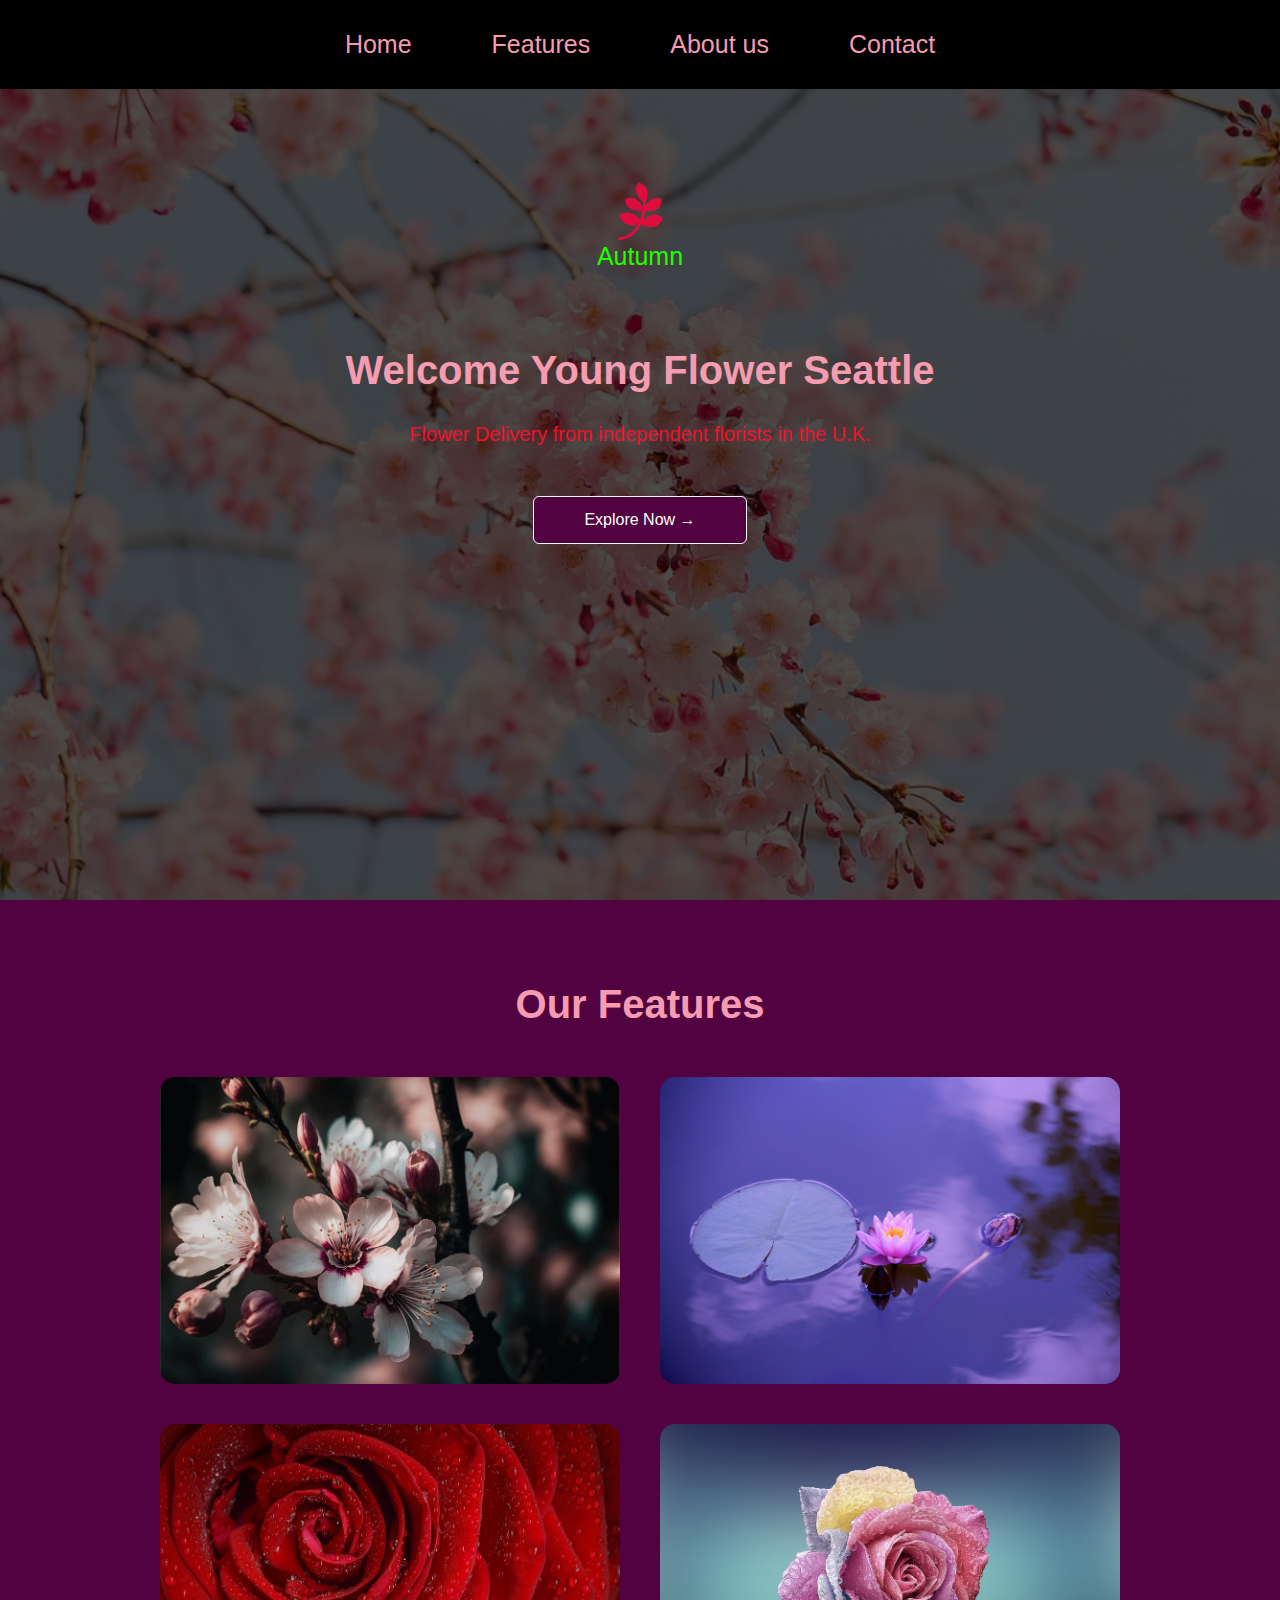
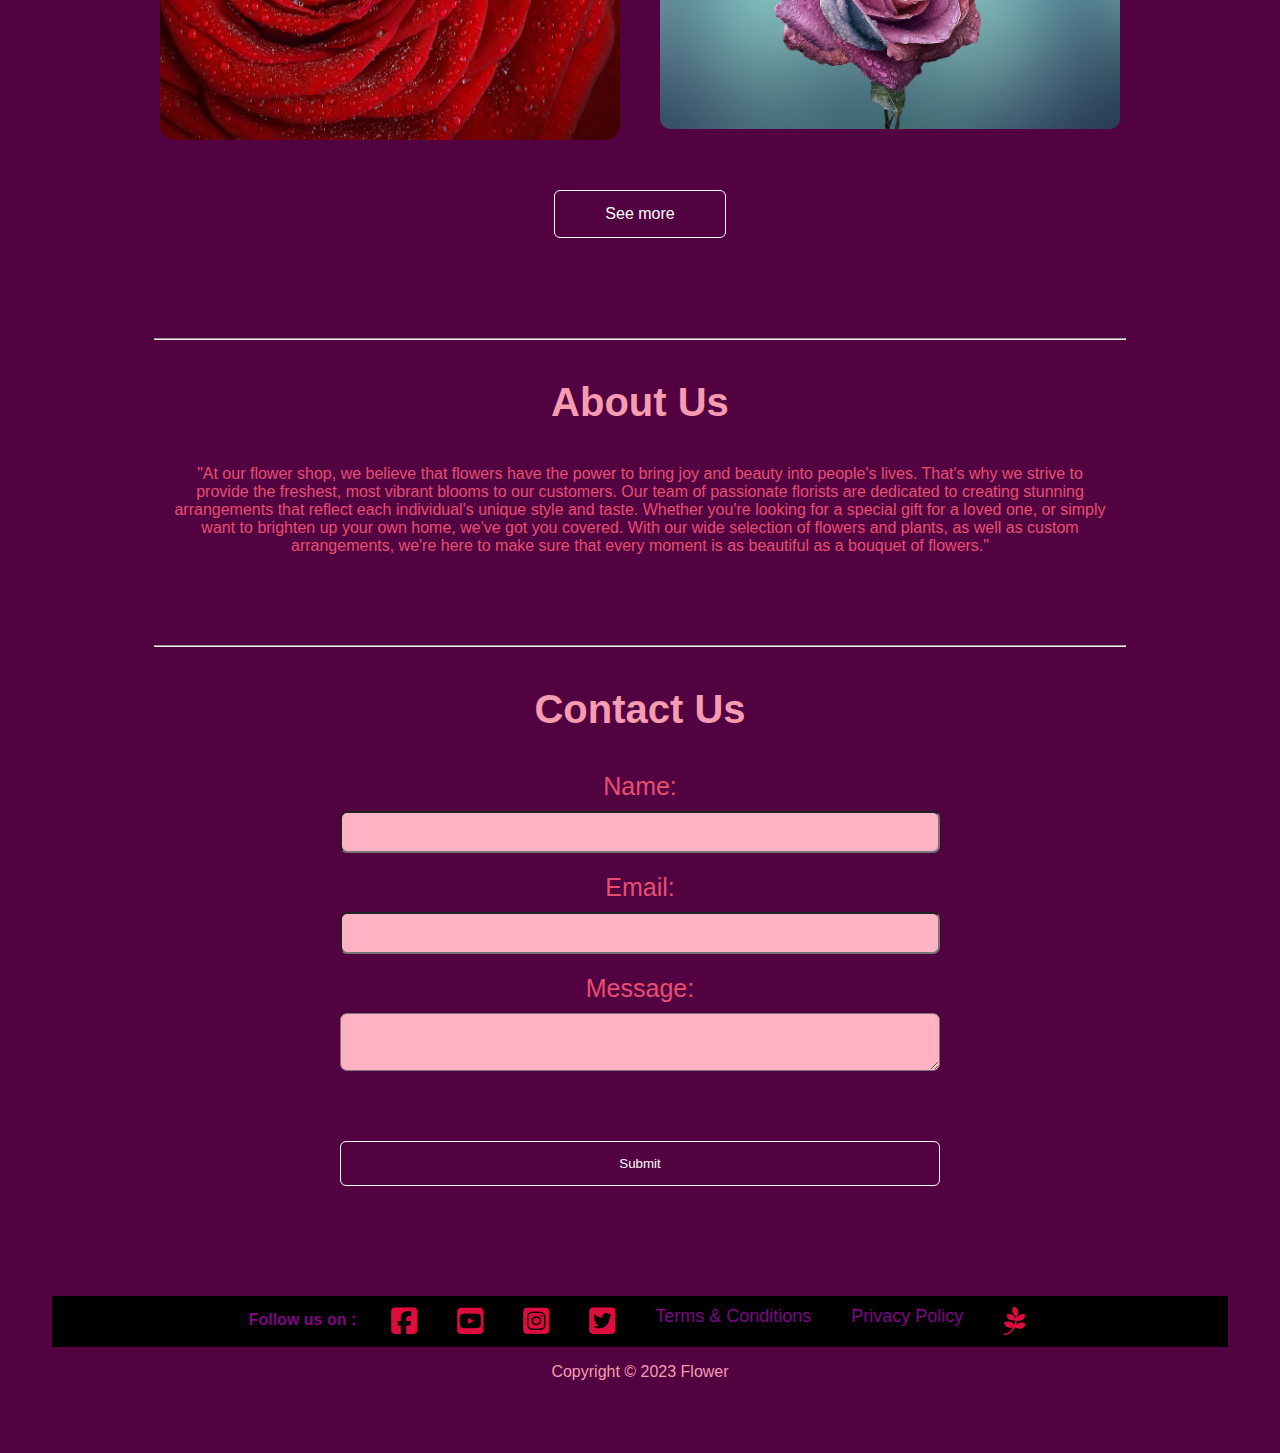
<file: Oasis-Infobyte-main/TASK1- LANDING PAGE/index.html>
<!DOCTYPE html>
<html>
  <head>
    <meta charset="UTF-8" />
    <meta name="viewport" content="width=device-width, initial-scale=1.0" />
    <link rel="stylesheet" href="style.css" />
    <link rel="stylesheet" href="https://cdnjs.cloudflare.com/ajax/libs/font-awesome/6.3.0/css/all.min.css">
    <title>My High-Level Landing Page</title>
  </head>
  <body>
    <header id="home">
      <div class="container">
        <nav>
          <ul>
            <li><a href="#home">Home</a></li>
            <li><a href="#feature">Features</a></li>
            <li><a href="#about-us">About us</a></li>
            <li><a href="#contact-us">Contact</a></li>
          </ul>
        </nav>
        <div class="logo">
          <i class="fa-brands fa-pagelines"></i>
          <p>Autumn</p>
        </div>
        <h1>Welcome Young Flower Seattle</h1>
        <p>Flower Delivery from independent florists in the U.K.</p>
        <a href="#" class="btn">Explore Now &#8594;</a>

    </header>
  
    <main>
        <div id="feature">
          <div class="container">
              <h1 class="sub-title">Our Features</h1>
              <div class="work-list">
                  <div class="work">
                      <img src="images/d1.webp">
                      <div class="layer">
                          <h3>Cherry Blossom</h3>
                          <p>Flowers have been a symbol of love, gratitude, and beauty for centuries. Their bright colors and sweet fragrance bring a touch of nature into our lives and lift our spirits.</p>
                          <a href="#" ><i class="fa-solid fa-images"></i></a>
                      </div>
  
                  </div>
                  <div class="work">
                      <img src="images/d2.jpg">
                      <div class="layer">
                          <h3>Heaven Scent</h3>
                          <p>Flowers have been a symbol of love, gratitude, and beauty for centuries. Their bright colors and sweet fragrance bring a touch of nature into our lives and lift our spirits.</p>
                          <a href="#" ><i class="fa-solid fa-images"></i></a>
                      </div>
  
                  </div>

                  <div class="work">
                    <img src="images/d4.jpg">
                    <div class="layer">
                        <h3>Valentine's Special</h3>
                        <p>Flowers have been a symbol of love, gratitude, and beauty for centuries. Their bright colors and sweet fragrance bring a touch of nature into our lives and lift our spirits.</p>
                        <a href="#"><i class="fa-solid fa-images"></i></a>
                    </div>

                </div>
                  
                  <div class="work">
                      <img src="images/d3.jpg">
                      <div class="layer">
                          <h3>Winter Fresh</h3>
                          <p>Flowers have been a symbol of love, gratitude, and beauty for centuries. Their bright colors and sweet fragrance bring a touch of nature into our lives and lift our spirits.</p>
                          <a href="#"><i class="fa-solid fa-images"></i></a>
                      </div>
                  </div>
              </div>
              <a href="#" class="btn">See more</a>
          </div>
      </div>
      <hr>
      <section id="about-us">
        <div class="about">
        <h2>About Us</h2>
        <p>"At our flower shop, we believe that flowers have the power to bring joy and beauty into people's lives. That's why we strive to provide the freshest, most vibrant blooms to our customers. Our team of passionate florists are dedicated to creating stunning arrangements that reflect each individual's unique style and taste. Whether you're looking for a special gift for a loved one, or simply want to brighten up your own home, we've got you covered. With our wide selection of flowers and plants, as well as custom arrangements, we're here to make sure that every moment is as beautiful as a bouquet of flowers."</p>
        </div>
      </section>
      <hr>
      <section id="contact-us">
        <h2>Contact Us</h2>
        <div class="form">
        <form action="submit-form.php" method="post">
          <label for="name">Name:</label>
          <input type="text" id="name" name="name" required>
      
          <label for="email">Email:</label>
          <input type="email" id="email" name="email" required>
      
          <label for="message">Message:</label>
          <textarea id="message" name="message" required></textarea>
      
          <input type="submit" value="Submit" class="btn">
        </form>
        </div>
      </section>

      <footer>
        <nav> 
          
          <h4>Follow us on :</h4>
          <ul>
            <li><a href="#"><i class="fa-brands fa-square-facebook"></i></a></li>
            <li><a href="#"><i class="fa-brands fa-square-youtube"></i></a></li>
            <li><a href="#"><i class="fa-brands fa-square-instagram"></i></a></li>
            <li><a href="#"><i class="fa-brands fa-square-twitter"></i></a></li>
            <li><a href="#">Terms & Conditions</a></li>
            <li><a href="#">Privacy Policy</a></li>
            <li><a href="#"><i class="fa-brands fa-pagelines"></i></a></li>
          </ul>
        </nav>
        <p>Copyright &copy; 2023 Flower</p>
      </footer>
      
      
      

      
    </main>
    
  </body>
</html>
</file>
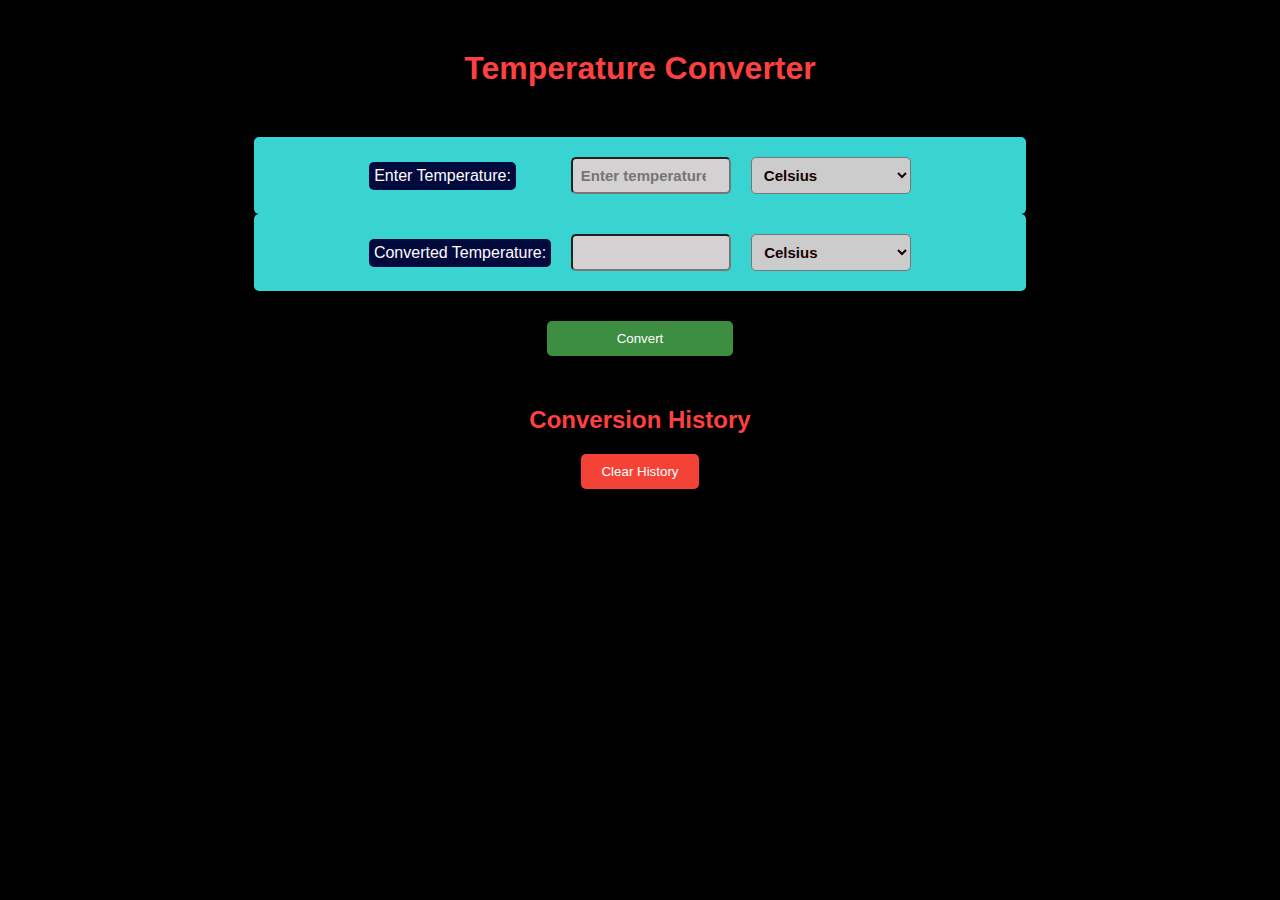
<file: Oasis-Infobyte-main/TASK3- TEMPERATURE CONVERTER WEBSITE/index.html>
<!DOCTYPE html>
<html>
  <head>
    <title>Temperature Converter</title>
    <link rel="stylesheet" href="style.css">
  </head>
  <body>
    <div class="container">
      <h1>Temperature Converter</h1>
      <div class="converter">
        <div class="input-group">
          <label for="input-temp">Enter Temperature:</label>
          <input type="number" id="input-temp" class="temp" placeholder="Enter temperature">
          <select id="input-unit">
            <option value="celsius">Celsius</option>
            <option value="fahrenheit">Fahrenheit</option>
            <option value="kelvin">Kelvin</option>
          </select>
        </div>
        <div class="output-group">
          <label for="output-temp">Converted Temperature:</label>
          <input type="number" id="output-temp" readonly>
          <select id="output-unit">
            <option value="celsius">Celsius</option>
            <option value="fahrenheit">Fahrenheit</option>
            <option value="kelvin">Kelvin</option>
          </select>
        </div>
        <button id="convert-btn" onclick="convertTemp()">Convert</button>
      </div>
      <div class="history">
        <h2>Conversion History</h2>
        <ul id="history-list"></ul>
        <button id="clear-history-btn" onclick="clearHistory()">Clear History</button>
      </div>
    </div>
    <script src="script.js"></script>
  </body>
</html>
</file>
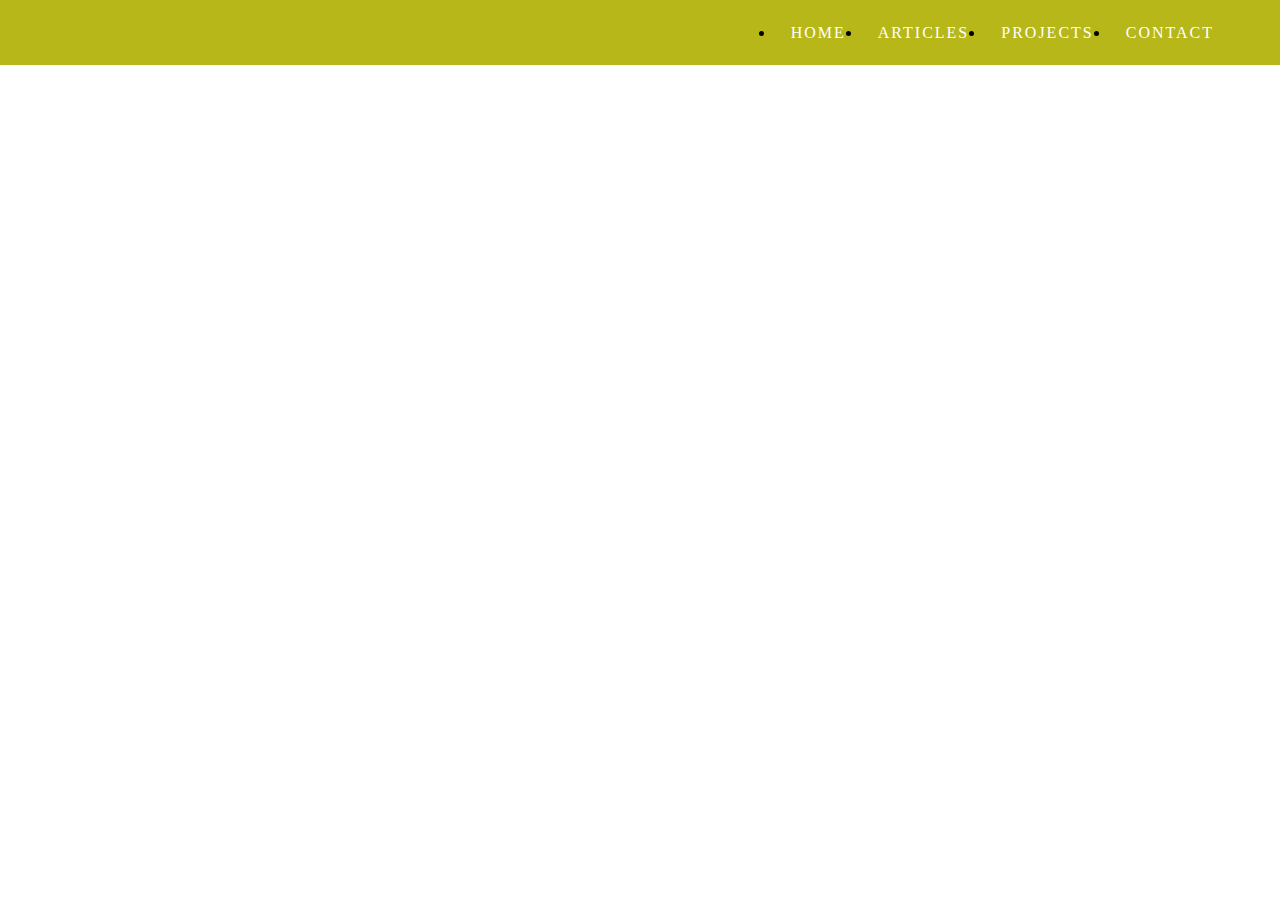
<file: Oasis-Infobyte-main/TASK2- PORTFOLIO/iphone12pro.html>
<!DOCTYPE html>
<html lang="en">
<head>
    <meta charset="UTF-8">
    <meta http-equiv="X-UA-Compatible" content="IE=edge">
    <meta name="viewport" content="width=device-width, initial-scale=1.0">
    <title>Document</title>
    <link rel="stylesheet" href="style.css">
</head>
<body>
    <div class="nav new">
        <ul>
            <li> <a href="contact.html"> CONTACT </a> </li>
            <li> <a href="projects.html"> PROJECTS </a> </li>
            <li> <a href="articles.html"> ARTICLES </a> </li>
            <li> <a href="index.html"> HOME </a> </li>
        </ul>
    </div>
</body>
</html>
</file>
<file: Oasis-Infobyte-main/TASK1- LANDING PAGE/style.css>
* {
  margin: 0;
  padding: 0;
  font-family: 'poppins', sans-serif;
  box-sizing: border-box;
  /* color: #fff; */
}

body {
  font-family: Arial, sans-serif;
  margin: 0;
  padding: 0;
  background-color: rgb(82, 2, 65);
}

header {
  width: 100%;
  height: 100vh;
  background-image: linear-gradient(rgba(0, 0, 0, 0.7), rgba(0, 0, 0, 0.7)), url(images/bg4.jpg);
  background-size: cover;
  background-position: center;
  background-color: rgb(0, 0, 0);
  text-align: center;
}

.logo i {
  color: #df0d3e;
  font-size: 60px;
  margin-top: 6%;
  cursor: pointer;

}

.logo p {
  color: #1eff00;
  margin-top: 0;
  font-size: 25px;
  /* font-family: Georgia, 'Times New Roman', Times, serif; */
  /* font-family: 'Segoe UI', Tahoma, Geneva, Verdana, sans-serif; */
  font-family: Verdana, Geneva, Tahoma, sans-serif;
}

.container {
  width: 100%;
}

header h1 {
  margin-top: 6%;
  font-size: 40px;
  color: #f59cb1;
}

header p {
  font-size: 20px;
  margin-top: 30px;
  color: #ef112b;
}

.btn {
  display: inline-block;
  background: rgb(82, 2, 65);
  color: #e84e72;
  padding: 12px 30px;
  margin: 40px 0;
  border-radius: 30px;
  transition: 0.5s;
  text-decoration: none;
}

nav {
  
  background-color: rgb(0, 0, 0);
  display: flex;
  justify-content: center;
  margin-bottom: 1em;
  width: 100%;
  
}

nav ul {
  display: flex;
  list-style: none;
  margin: 20px;
  padding: 10px;
}

nav li {
  margin: 0 40px;
  
}

nav a {
  color: #f59cb1;
  text-decoration: none;
  font-size: 25px;
  font-family: Arial, Helvetica, sans-serif;
}

nav a:hover {
  color: #df0d3e;
}


main {
  display: flex;
  flex-direction: column;
  align-items: center;
  padding: 2em;
}


/* #about h2 {
  margin-top: 20px;
  font-size: 40px;
  text-align: center;
 } */

#about p {
  margin: 30px;
  font-size: 20px;
  line-height: 30px;
  text-align: center;
}

section h2 {
  font-size: 40px;
  text-align: center;
}

/* ------------------------------------------------------------------ */
#feature {
  padding: 50px 0;

}

.container h1 {
  font-size: 40px;
}

.sub-title {
  color: #f59cb1;
  text-align: center;
}

.work-list {
  display: grid;
  grid-template-columns: repeat(auto-fit, minmax(350px, 1fr));
  grid-gap: 40px;
  margin-top: 50px;
}

.work {
  border-radius: 15px;
  position: relative;
  overflow: hidden;
}

.work img {
  width: 100%;
  border-radius: 10px;
  display: block;
  transition: transform 0.5s;
}

.layer {
  width: 100%;
  height: 0;
  background: linear-gradient(rgba(0, 0, 0, 0.4), rgb(82, 2, 65));
  border-radius: 10px;
  position: absolute;
  left: 0;
  bottom: 0;
  overflow: hidden;
  display: flex;
  align-items: center;
  justify-content: center;
  flex-direction: column;
  padding: 0 40px;
  text-align: center;
  font-size: 14px;
  transition: height 0.5s;
  color: #fff;


}

.layer h3 {
  color: #fff;
  font-weight: 600;
  margin-bottom: 20px;
}

.layer a {
  margin-top: 20px;
  color: #df0d3e;
  text-decoration: none;
  font-size: 23px;
  line-height: 60px;
  background: #fff;
  width: 60px;
  height: 60px;
  border-radius: 20%;
  text-align: center;

}

.work:hover img {
  transform: scale(1.1);
}

.work:hover .layer {
  height: 100%;
}

.btn {
  display: block;
  margin: 50px auto;
  width: fit-content;
  border: 1px solid #ffffff;
  padding: 14px 50px;
  border-radius: 6px;
  text-decoration: none;
  color: #fff;
  cursor: pointer;


}

.btn:hover {
  background: #df0d3e;
}

/* ----------------------------------------------------------------- */

hr {
  width: 80%;
}

/* ------------------about ------------------------------ */
section {
  padding: 40px;
  text-align: center;
}

.about p {
  margin: 0 100px;
  margin-bottom: 50px;
  color: #e84e72;
  text-align: center;
  font-family: 'Trebuchet MS', 'Lucida Sans Unicode', 'Lucida Grande', 'Lucida Sans', Arial, sans-serif;
}

h2 {
  color: #f59cb1;
  margin-bottom: 40px;
}

/* ======================================== */
section {
  padding: 40px;
  text-align: center;
}

form {
  display: flex;
  flex-direction: column;
  align-items: center;
  width: 600px;
}

label {
  font-size: 25px;
  color: #e84e72;
  margin-bottom: 10px;
}

input[type="text"],
input[type="email"],
textarea {
  padding: 10px;
  width: 100%;
  margin-bottom: 20px;
  font-size: 16px;
  box-sizing: border-box;
  border-radius: 7px;
  background-color: #feb2c3;
}


input[type="submit"] {
  width: 600px;
  /* padding: 10px 20px; */
  background-color: rgb(82, 2, 65);
  /* color: white; */
  /* border: none; */
  /* cursor: pointer; */
}

input[type="submit"]:hover {
  background: #df0d3e;
}

/* --------------------------------------------------------- */
footer {
  width: 100%;
  padding: 20px;
  text-align: center;
  /* background-color: #333; */
  color: white;
  box-sizing: border-box;
}

footer p {
  color: #f59cb1;
  margin-bottom: 20px;
}

footer h4 {
  margin: 15px;
  color: #7f0686;
}

footer nav ul {
  display: flex;
  justify-content: center;
  list-style: none;
  margin: 0;
  padding: 0;
}

footer nav ul li {
  margin: 10px 20px;
}

footer nav a {
  font-size: 18px;
  color: #7f0686;
  text-decoration: none;
}

.fa-brands {
  color: #df0d3e;
  font-size: 30px;
}
.fa-brands:hover{
  color: #f59cb1;
}
</file>
<file: Oasis-Infobyte-main/TASK3- TEMPERATURE CONVERTER WEBSITE/style.css>
* {
    box-sizing: border-box;
    background-color: black;
    color: beige;
  }
  
  body {
    font-family: Arial, sans-serif;
    text-align: center;
  }
  
  .container {
    margin: 50px auto;
    max-width: 800px;
    /* background-color: #3e8e41; */
  }
  
  h1 {
    color: #fd4040;
    margin-top: 0;
  }
  
  .converter {
   /* background-color: #3e8e41; */
    margin: 50px auto;
    display: flex;
    flex-direction: column;
    align-items: center;
  }
  
  .input-group, .output-group {
    padding: 10px 105px;
    display: flex;
    align-items: center;
    background-color: #39d4d1;
    border-radius: 5px;
    
  }
  .input-group label{
    border-radius: 5px;
    background-color: #02093d;
    padding: 5px;
    color: #fffcfc;
  }
  .output-group label{
    border-radius: 5px;
    background-color: #02093d;
    padding: 5px;
    color: #fffcfc;
  }
  
  .input-group label, .output-group label, select, input {
    margin: 10px;
    
  }
  .temp{
    margin-left: 45px;
  }
  
  input {
    
    font-size: 15px;
    font-weight: 600;
    padding: 8px;
    border-radius: 5px;
    color: #170201;
    background-color: #d3d1d1;
    width: 160px;
  }
  
  select {
    width: 100px;
    font-size: 15px;
    font-weight: 600;
    padding: 8px;
    border-radius: 5px;
    color: #170201;
    background-color: #ccc;
    width: 160px;
  }
  #convert-btn{
    margin-top: 30px;
    padding: 10px 70px;
  }
  
  button {
    /* margin-top: 10px; */
    background-color: #3e8e41;
    color: white;
    padding: 10px 20px;
    border: none;
    border-radius: 5px;
    cursor: pointer;
  }
  
  button:hover {
    background-color: #13be19;
  }
  
  .history {
    margin: 50px auto;
  }
  
  .history h2 {
    color: #fd4040;
    margin-top: 0;
  }
  
  #history-list {
    list-style: none;
    padding: 0;
    margin: 0;
  }
  
  .history-item {
    margin: 10px;
    padding: 10px;
    border: 1px solid #ccc;
    border-radius: 5px;
    display: flex;
    justify-content: space-between;
  }
  
  .history-item span {
    margin-right: 10px;
  }
  
  #clear-history-btn {
    background-color: #f44336;
  }
</file>
<file: Oasis-Infobyte-main/TASK2- PORTFOLIO/style.css>
*{
    padding: 0;
    margin: 0;
    box-sizing: border-box;
}
@import url('https://fonts.googleapis.com/css2?family=Licorice&family=Orelega+One&family=Roboto+Mono&display=swap');
@import url('https://fonts.googleapis.com/css2?family=Licorice&family=Orelega+One&family=Roboto+Mono&display=swap');
@import url('https://fonts.googleapis.com/css2?family=Licorice&family=Orelega+One&family=Roboto+Mono&display=swap');


.nav {
    list-style-type: none;
    margin: 0;
    padding: 0;
    padding-right: 50px;
    padding-top: 10px;
    padding-bottom: 10px;
    overflow: hidden;
    background-color:black;
    height: 65px;
    letter-spacing: 2px;
  }
  
  li {
    float: right;
  }
  
  li a {
    display: block;
    color: white;
    text-align: center;
    padding: 14px 16px;
    text-decoration: none;
  }
  
  /* Change the link color to #111 (black) on hover */
  li a:hover {
    background-color:rgb(57, 56, 56);
  }

.mid{

    /* background-image: url("bg1.jpg"); */
    font-size: 54px;
    height: 400px;
    padding-left: 54px;
    padding-top: 80px;
}

.img{
    background-image: url("bg1.jpg");
    height: 600px;
    width: 1518px;
    top: -200px;
    left: -1px;
}
.mid1{
    font-family: 'Licorice', cursive;
    font-family: 'Orelega One', cursive;
    font-family: 'Roboto Mono', monospace;

}
.mid2{
    font-size: 36px;
    
}

.main{
    /* border: 2px solid red; */
    height:700px;
    font-size: 20px;
    padding: 30px;
    padding-left: 50px;
    padding-top: 70px;
    text-align: justify;
    background-color: rgb(174, 165, 165);
}

.bottom{
    height: 40px;
    font-size: 20px;
    padding: 20px;
    padding-bottom: 5px;    
    padding-top: 5px;    
    background-color: black;
    color: white;
    text-align: center;
    /* border: 2px solid red; */
}

.title{
    background-color: black;
    font-size: 20px;
    height: 50px;
    padding: 15px;
    padding-bottom: 20px;
    color: white;
    text-align: center;
    letter-spacing: 2px;
    /* border: 2px solid red; */
}

.proj{
    font-size: 25px;
    padding: 15px;
    padding-left: 15px;
    /* padding-bottom: 20px; */
    background-color:  rgb(174, 165, 165);
    /* border: 2px solid red; */
    height: 500px;
    color: black;
    width: 1520px;
    margin: 0px;
    margin-left: 0px;
    padding-left: 0;
    
}
.myproj{
    padding-left: 45px;
}



.main ul li{
    list-style-type: disc;
    float: left;
    clear: left;

}

.con{
    padding-top: 100px;
    padding-bottom: 50px;
    text-align: center;
    font-size: 20px;
    background-color:  rgb(174, 165, 165);
    height: 500px;

}

.new{
    background-color: rgb(183, 183, 25);
}
.arti{
   
font-family: 'Inter', sans-serif;
font-family: 'Licorice', cursive;
font-family: 'Orelega One', cursive;
font-family: 'Poppins', sans-serif;
font-family: 'Roboto', sans-serif;
font-family: 'Roboto Mono', monospace;
padding-left: 20px;
text-align: justify;
padding-bottom: 80px;
padding-top: 40px;
padding-right: 40px;
font-size: 18px;
background-color:  rgb(174, 165, 165);
/* border: 2px solid red; */
height: 800px;
}
</file>
